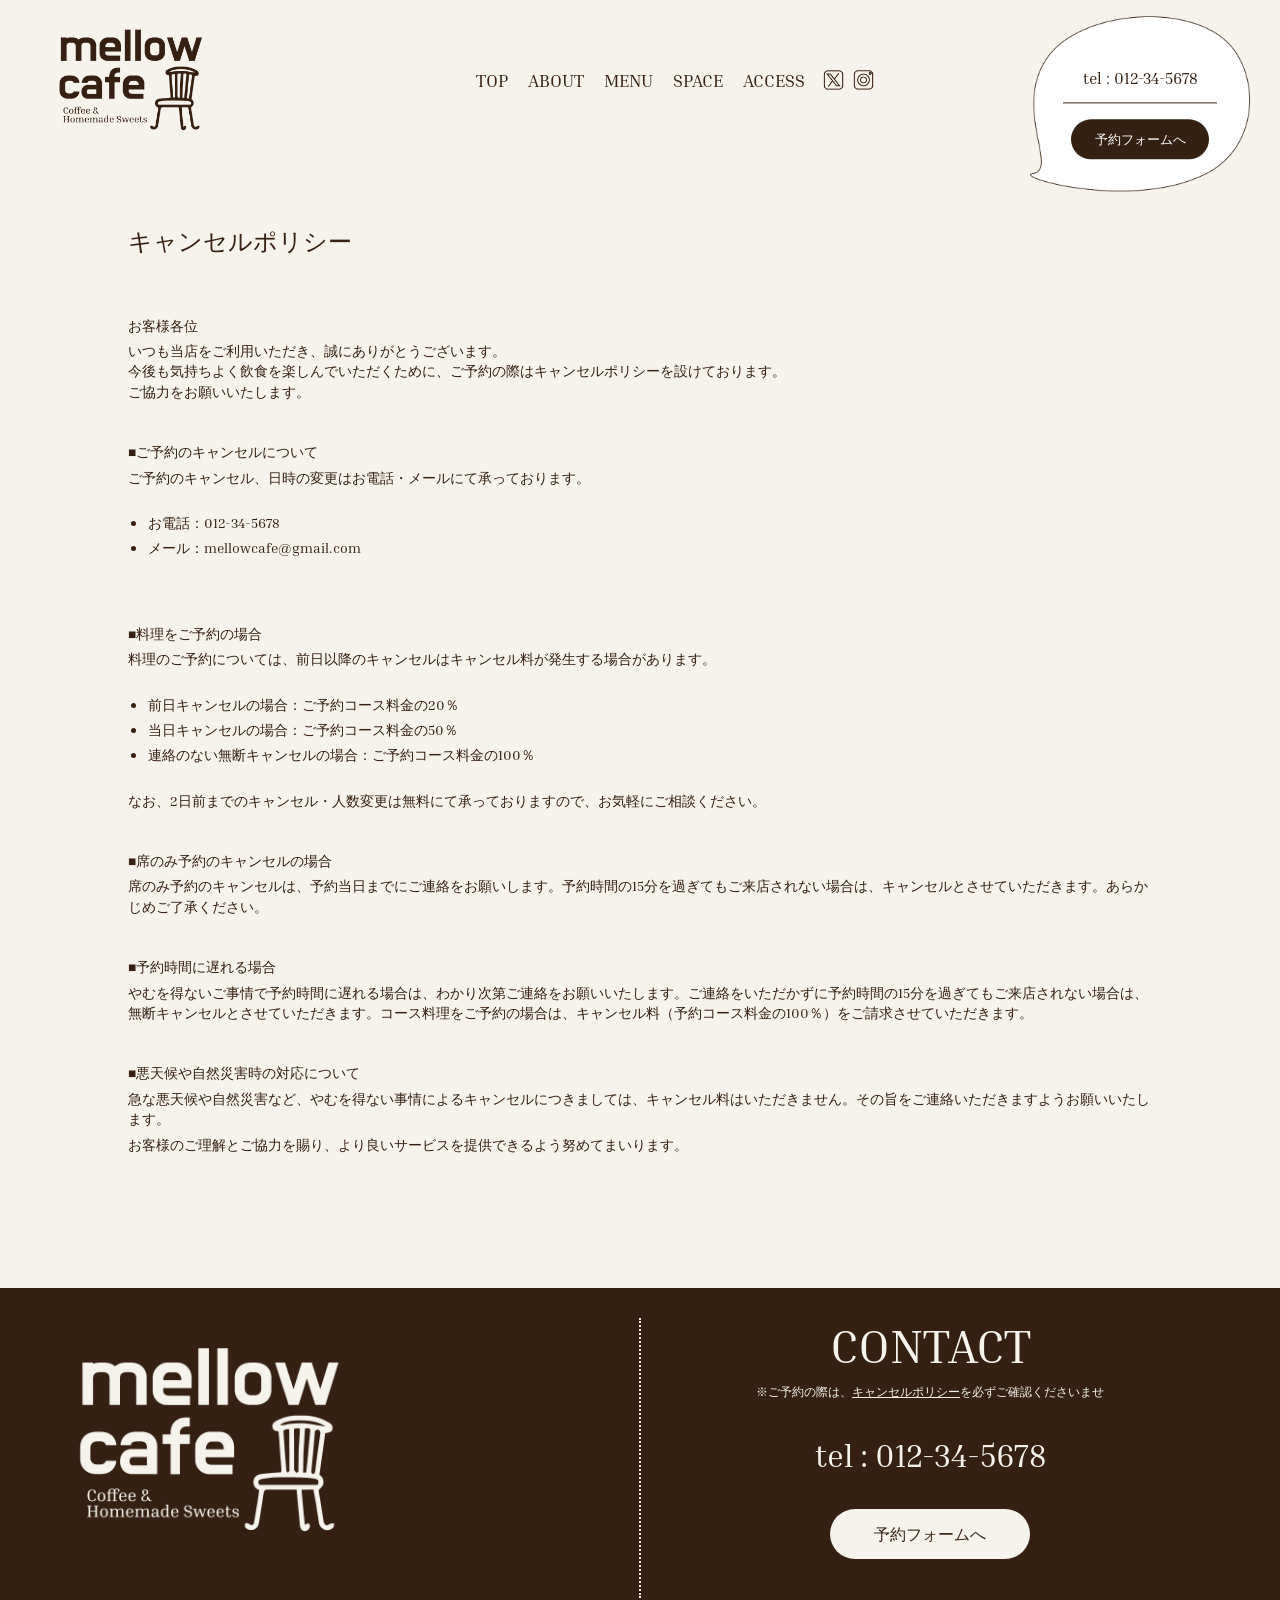
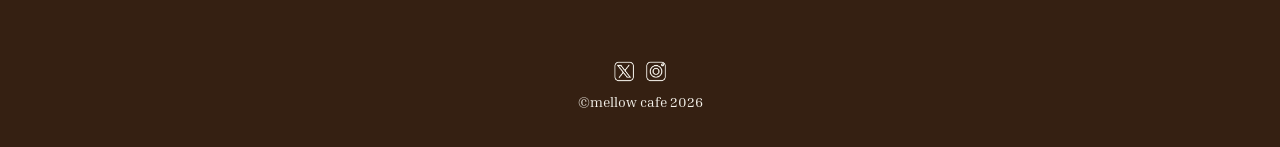
<file: cancellation-policy.html>
<!DOCTYPE html>
<html lang="ja">
<head>
    <meta charset="UTF-8">
    <meta name="viewport" content="width=device-width, initial-scale=1.0">
    <title>mellow cafe</title>
    <meta name="description" content="mellow cafeの公式サイトです。">
    <meta name="robots" content="noindex">

    <!-- Google Fonts -->
    <link rel="preconnect" href="https://fonts.googleapis.com">
    <link rel="preconnect" href="https://fonts.gstatic.com" crossorigin>
    <link href="https://fonts.googleapis.com/css2?family=Arapey:ital@0;1&family=Inria+Serif:ital,wght@0,300;0,400;0,700;1,300;1,400;1,700&display=swap" rel="stylesheet">

    <!-- CSS -->
    <link rel="stylesheet" href="./css/reset.css">
    <link rel="stylesheet" href="./css/cancellation-policy.css">

    <!-- JS -->
    <script src="./js/jquery-4.0.0.js"></script>
    <script src="./js/cancellation-policy.js" defer></script>

    <!-- favicon -->
    <link rel="icon" type="image/png" href="./img/favicon/favicon-96x96.png" sizes="96x96" />
    <link rel="icon" type="image/svg+xml" href="./img/favicon/favicon.svg" />
    <link rel="shortcut icon" href="./img/favicon/favicon.ico" />
    <link rel="apple-touch-icon" sizes="180x180" href="./img/favicon/apple-touch-icon.png" />
    <meta name="apple-mobile-web-app-title" content="MyWebSite" />
    <link rel="manifest" href="./img/favicon/site.webmanifest" />
</head>

<body>
    <header>
        <a href="./index.html">
            <img src="./img/mellow cafe-logo.png" alt="mellow cafe logo" class="header-logo">
        </a>
        <ul class="header-nav">
            <li><a href="index.html#top">TOP</a></li>
            <li><a href="index.html#about-content">ABOUT</a></li>
            <li><a href="index.html#menu">MENU</a></li>
            <li><a href="index.html#space">SPACE</a></li>
            <li><a href="index.html#access">ACCESS</a></li>

            <ul class="header-sns">
                <li><a href="#"><img src="./img/x-icon.png" alt="X icon" class="sns-icon"></a></li>
                <li><a href="#"><img src="./img/instagram-icon.png" alt="Instagram icon" class="sns-icon"></a></li>
            </ul>
        </ul>
        
        <div class="header-contact-pc">
            <img src="./img/header-rectangle.png" alt="" class="contact-bg">
            <div class="contact-content">
                <p class="header-tel">tel : 012-34-5678</p>
                <div class="contact-line"></div>
                <a href="#" class="reserve-btn">予約フォームへ</a>
            </div>
        </div>

        <!-- ハンバーガーメニュー -->
        <div class="header-sp">
            <button id="hamburger-btn" class="hamburger-overlay" aria-label="メニュー" aria-controls="overlay-menu" aria-expanded="false">
                <span class="hamburger-overlay__line"></span>
                <span class="hamburger-overlay__line"></span>
                <span class="hamburger-overlay__line"></span>
            </button>

            <nav id="overlay-menu" class="nav-overlay" aria-hidden="true">
                <div class="nav-overlay__content">
                    <ul class="nav-overlay__list">
                        <li class="nav-overlay__item"><a href="index.html#top" class="nav-overlay__link nav-link">TOP</a></li>
                        <li class="nav-overlay__item"><a href="index.html#about-content" class="nav-overlay__link nav-link">ABOUT</a></li>
                        <li class="nav-overlay__item"><a href="index.html#menu" class="nav-overlay__link nav-link">MENU</a></li>
                        <li class="nav-overlay__item"><a href="index.html#space" class="nav-overlay__link nav-link">SPACE</a></li>
                        <li class="nav-overlay__item"><a href="index.html#access" class="nav-overlay__link nav-link">ACCESS</a></li>
                    </ul>
                    <ul class="nav-overlay__sns">
                        <li class="nav-overlay__sns-item"><a href="#"><img src="./img/x-icon.png" alt="X icon" class="nav-overlay__sns-icon"></a></li>
                        <li class="nav-overlay__sns-item"><a href="#"><img src="./img/instagram-icon.png" alt="Instagram icon" class="nav-overlay__sns-icon"></a></li>
                    </ul>
                    <div class="header-contact-sp nav-overlay__contact">
                        <img src="./img/header-rectangle.png" alt="" class="contact-bg">
                        <div class="contact-content">
                            <p class="header-tel">tel : 012-34-5678</p>
                            <div class="contact-line"></div>
                            <a href="#" class="reserve-btn">予約フォームへ</a>
                        </div>
                        
                    </div>
                </div>
            </nav>
        </div>
    </header>

    <main>
        <section>
            <div class="contner"></div>
            <h3>キャンセルポリシー</h3>

            <p>お客様各位</p>
            <p>いつも当店をご利用いただき、誠にありがとうございます。<br>今後も気持ちよく飲食を楽しんでいただくために、ご予約の際はキャンセルポリシーを設けております。<br>ご協力をお願いいたします。</p>

            <div class="aa">
                <p>■ご予約のキャンセルについて</p>
                <p>ご予約のキャンセル、日時の変更はお電話・メールにて承っております。</p>
                <ul>
                    <li><p>お電話：012-34-5678</p></li>
                    <li><p>メール：mellowcafe@gmail.com</p></li>
                </ul> 
            </div>
            
            <div class="aa">
                <p>■料理をご予約の場合</p>
                <p>料理のご予約については、前日以降のキャンセルはキャンセル料が発生する場合があります。</p>
                <ul>
                    <li><p>前日キャンセルの場合：ご予約コース料金の20％ </p></li>
                    <li><p>当日キャンセルの場合：ご予約コース料金の50％</p></li>
                    <li><p>連絡のない無断キャンセルの場合：ご予約コース料金の100％</p></li>
                </ul> 
                <p>なお、2日前までのキャンセル・人数変更は無料にて承っておりますので、お気軽にご相談ください。</p>
            </div>
            
            <div class="aa">
                <p>■席のみ予約のキャンセルの場合</p>
                <p>席のみ予約のキャンセルは、予約当日までにご連絡をお願いします。予約時間の15分を過ぎてもご来店されない場合は、キャンセルとさせていただきます。あらかじめご了承ください。</p>
            </div>
            
             <div class="aa">
                <p>■予約時間に遅れる場合</p> 
                <p>やむを得ないご事情で予約時間に遅れる場合は、わかり次第ご連絡をお願いいたします。ご連絡をいただかずに予約時間の15分を過ぎてもご来店されない場合は、無断キャンセルとさせていただきます。コース料理をご予約の場合は、キャンセル料（予約コース料金の100％）をご請求させていただきます。</p>
             </div>
            
            <div class="aa">
                <p>■悪天候や自然災害時の対応について</p>
                <p>急な悪天候や自然災害など、やむを得ない事情によるキャンセルにつきましては、キャンセル料はいただきません。その旨をご連絡いただきますようお願いいたします。</p>
            </div>
            
            <p>お客様のご理解とご協力を賜り、より良いサービスを提供できるよう努めてまいります。</p>
        </section>

    </main>
   
    <footer>
        <div class="footer-top">
            <a href="./index.html"><img src="./img/mellow cafe-logo2.png" alt="mellow cafe logo" class="footer-logo"></a>
            <div class="footer-line"></div>

            <div class="footer-contact">
                <h1>CONTACT</h1>
                <p>※ご予約の際は、<a href="cancellation-policy.html" class="cansel">キャンセルポリシー</a>を必ずご確認くださいませ</p>
                <p class="footer-tel">tel : 012-34-5678</p>
                <a href="#" class="footer-reserve-btn">予約フォームへ</a>
            </div>
        </div>

        <div class="footer-bottom">
            <div class="footer-sns">
                <img src="/img/x-icon2.png" alt="X icon" class="sns-icon">
            <img src="/img/instagram-icon2.png" alt="instagram icon" class="sns-icon">
            </div>
            <p>©︎mellow cafe 2026</p>
        </div>
    </footer>

</body>
</html>
</file>
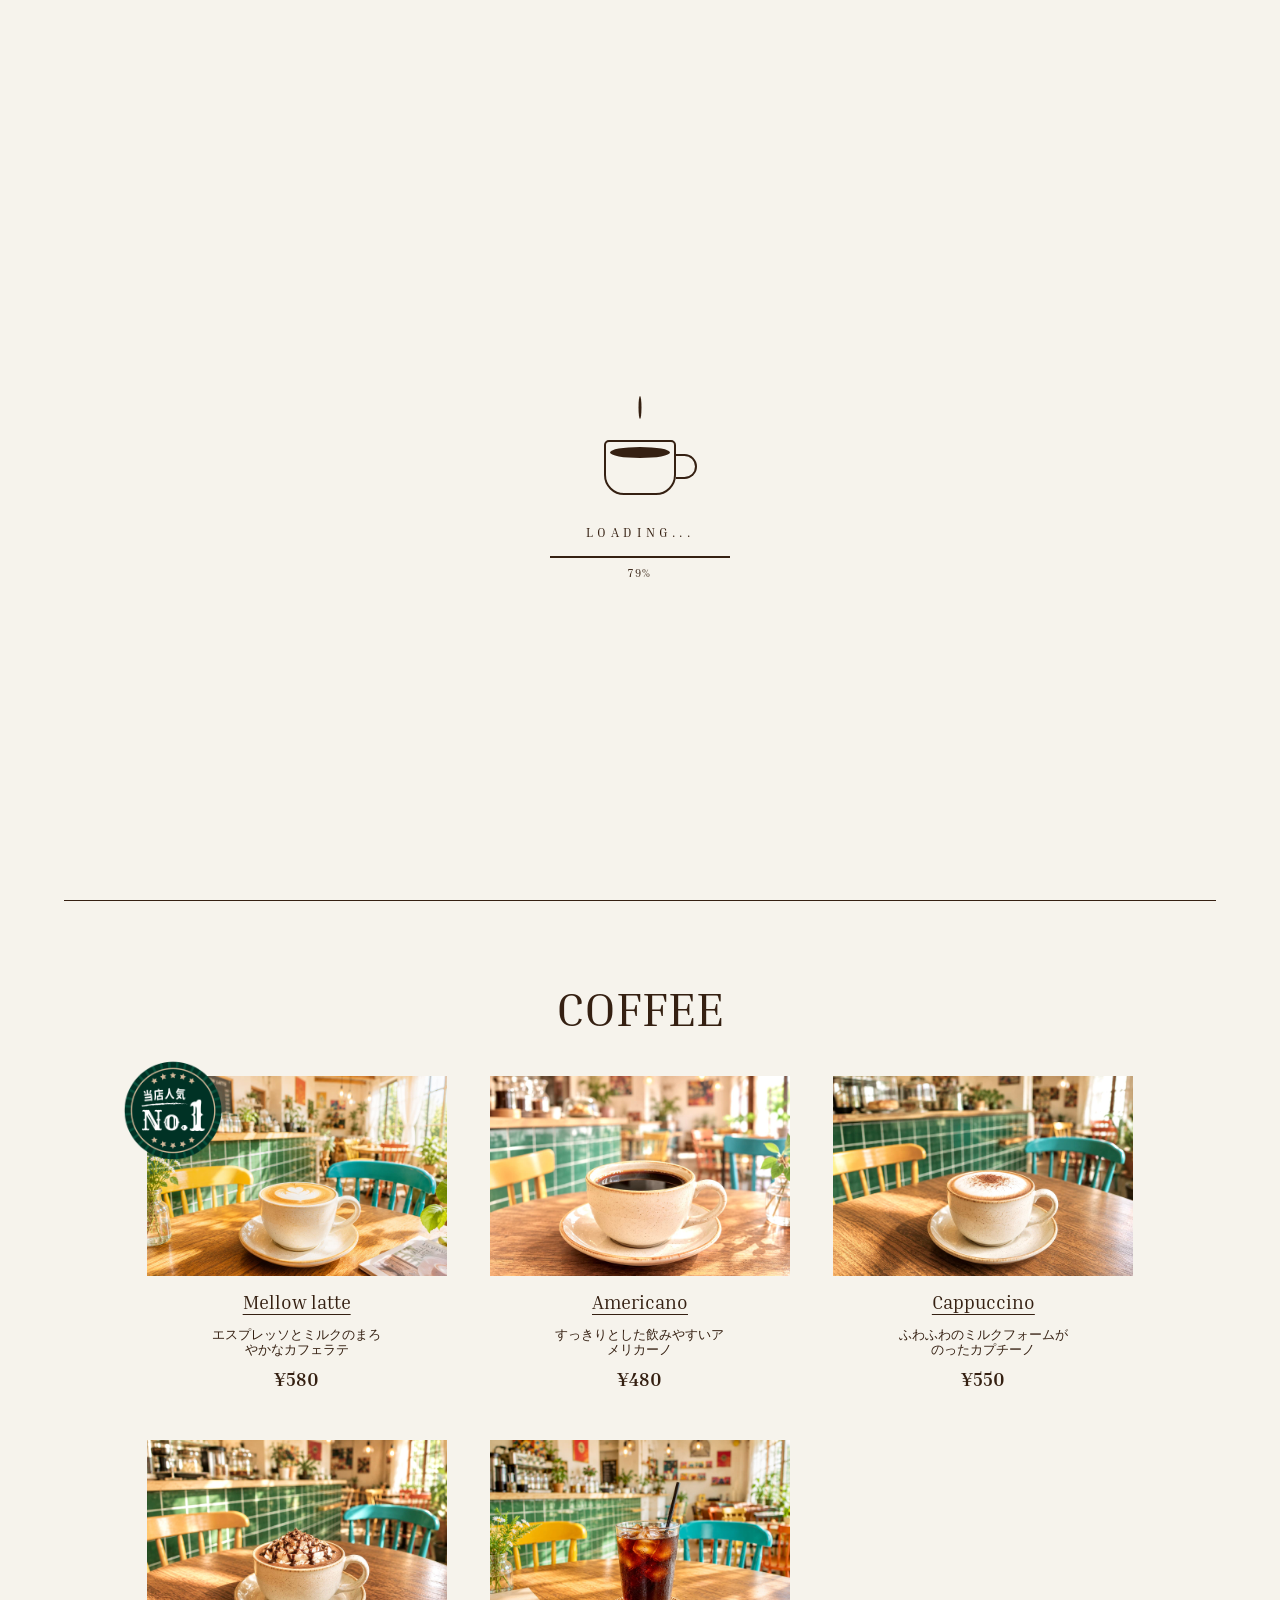
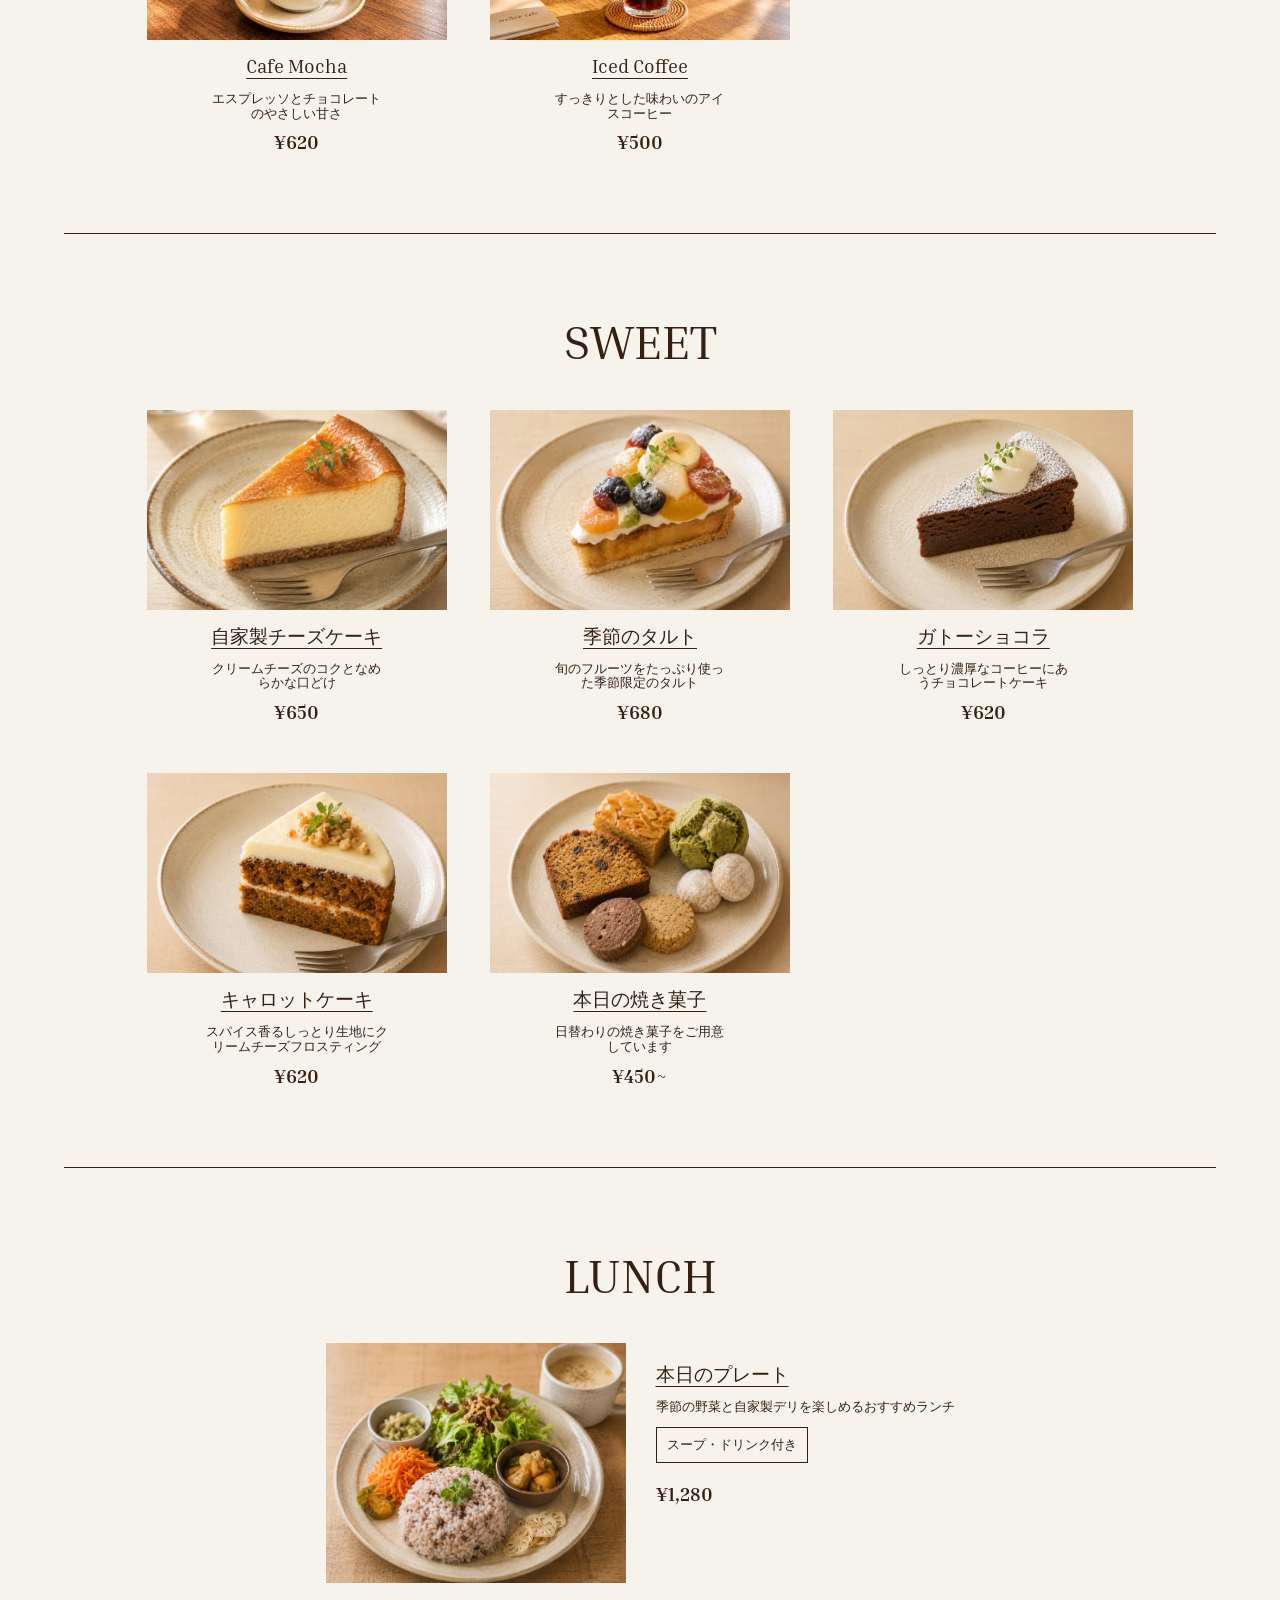
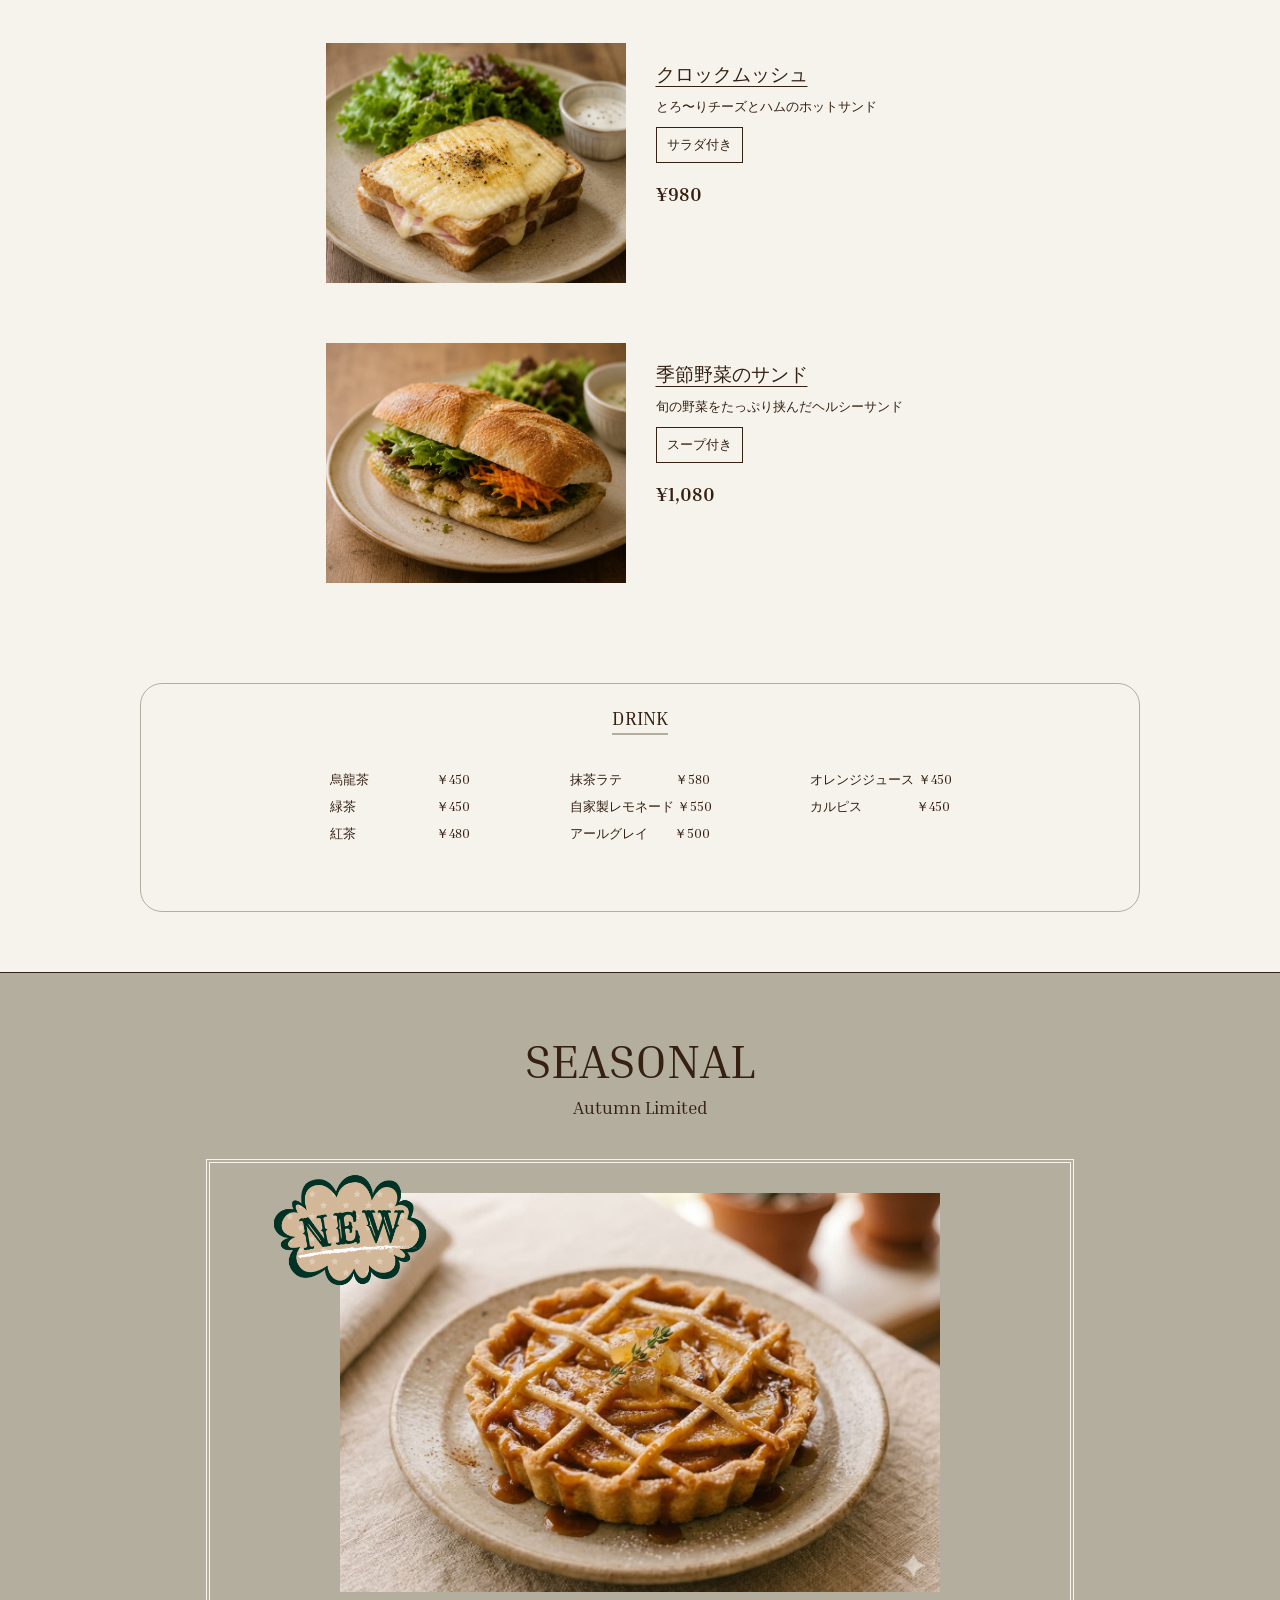
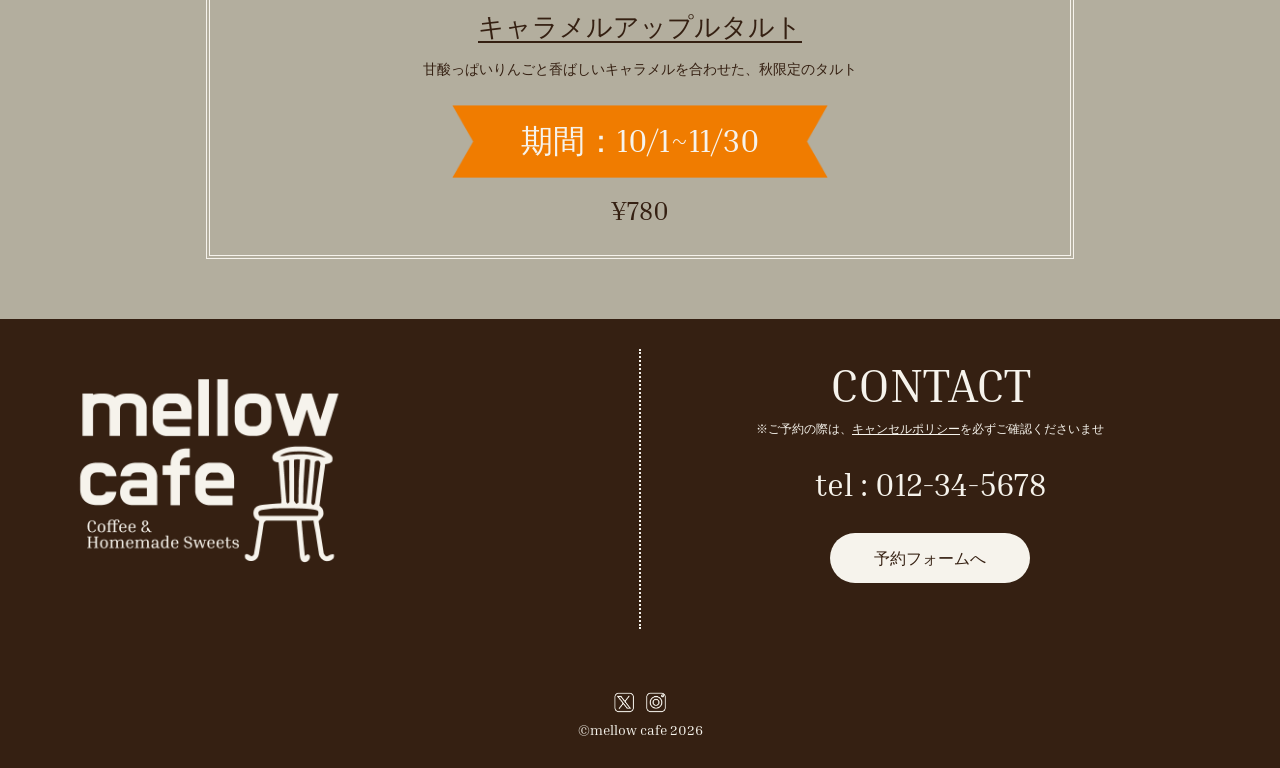
<file: menu/menu.html>
<!DOCTYPE html>
<html lang="ja">
<head>
    <meta charset="UTF-8">
    <meta name="viewport" content="width=device-width, initial-scale=1.0">
    <title>mellow cafe | MENU</title>
    <meta name="description" content="mellow cafeの公式サイトです。">
    <meta name="robots" content="noindex">

    <!-- Google Fonts -->
    <link rel="preconnect" href="https://fonts.googleapis.com">
    <link rel="preconnect" href="https://fonts.gstatic.com" crossorigin>
    <link href="https://fonts.googleapis.com/css2?family=Arapey:ital@0;1&family=Inria+Serif:ital,wght@0,300;0,400;0,700;1,300;1,400;1,700&display=swap" rel="stylesheet">

    <!-- CSS -->
    <link rel="stylesheet" href="./css/reset.css">
    <link rel="stylesheet" href="./css/menu.css">

    <!-- JS -->
    <script src="./js/jquery-4.0.0.js"></script>
    <script src="./js/menu.js" defer></script>

    <!-- favicon -->
    <link rel="icon" type="image/png" href="../img/favicon/favicon-96x96.png" sizes="96x96" />
    <link rel="icon" type="image/svg+xml" href="../img/favicon/favicon.svg" />
    <link rel="shortcut icon" href="../img/favicon/favicon.ico" />
    <link rel="apple-touch-icon" sizes="180x180" href="../img/favicon/apple-touch-icon.png" />
    <meta name="apple-mobile-web-app-title" content="MyWebSite" />
    <link rel="manifest" href="../img/favicon/site.webmanifest" />
</head>

<body>
    <!--LOADING SCREEN-->
        <div id="loading-screen">
            <div class="loading-inner">
                <!-- コーヒー -->
                <div class="coffee-loader">
                    
                    <!-- ドリッパー -->
                    <div class="dripper">
                        <div class="dripper-top"></div>
                        <div class="dripper-body">
                            <span></span>
                            <span></span>
                            <span></span>
                        </div>
                    </div>
                    
                    <!-- コーヒーのしずく -->
                    <div class="coffee-drop"></div>

                    <!-- カップ -->
                    <div class="coffee-cup">
                        <div class="coffee-surface"></div>
                        <div class="cup-handle"></div>
                    </div>

                    <!-- 湯気 -->
                    <div class="steam steam-01"></div>
                    <div class="steam steam-02"></div>
                </div>

                <!-- LOADING -->
                <p class="loading-text">
                    LOADING...
                </p>

                <!-- プログレスバー -->
                <div class="loading-bar">
                    <span></span>
                </div>

                <!-- パーセント -->
                <p class="loading-percent">
                    0%
                </p>
            </div>
        </div>

    <header>
        <a href="../index.html">
            <img src="./img/mellow cafe-logo.png" alt="mellow cafe logo" class="header-logo">
        </a>
        <ul class="header-nav">
            <li><a href="../index.html#top">TOP</a></li>
            <li><a href="../index.html#about-content">ABOUT</a></li>
            <li><a href="../index.html#menu">MENU</a></li>
            <li><a href="../index.html#space">SPACE</a></li>
            <li><a href="../index.html#news">NEWS</a></li>
            <li><a href="../index.html#access">ACCESS</a></li>

            <ul class="header-sns">
                <li><a href="#"><img src="./img/x-icon.png" alt="X icon" class="sns-icon"></a></li>
                <li><a href="#"><img src="./img/instagram-icon.png" alt="Instagram icon" class="sns-icon"></a></li>
            </ul>
        </ul>
        
        <div class="header-contact-pc">
            <img src="./img/header-rectangle.png" alt="" class="contact-bg">
            <div class="contact-content">
                <p class="header-tel">tel : 012-34-5678</p>
                <div class="contact-line"></div>
                <a href="#" class="reserve-btn">予約フォームへ</a>
            </div>
        </div>

        <!-- ハンバーガーメニュー -->
        <div class="header-sp">
            <button id="hamburger-btn" class="hamburger-overlay" aria-label="メニュー" aria-controls="overlay-menu" aria-expanded="false">
                <span class="hamburger-overlay__line"></span>
                <span class="hamburger-overlay__line"></span>
                <span class="hamburger-overlay__line"></span>
            </button>

            <nav id="overlay-menu" class="nav-overlay" aria-hidden="true">
                <div class="nav-overlay__content">
                    <ul class="nav-overlay__list">
                        <li class="nav-overlay__item"><a href="../index.html#top" class="nav-overlay__link nav-link">TOP</a></li>
                        <li class="nav-overlay__item"><a href="../index.html#about-content" class="nav-overlay__link nav-link">ABOUT</a></li>
                        <li class="nav-overlay__item"><a href="../index.html#menu" class="nav-overlay__link nav-link">MENU</a></li>
                        <li class="nav-overlay__item"><a href="../index.html#space" class="nav-overlay__link nav-link">SPACE</a></li>
                        <li class="nav-overlay__item"><a href="../index.html#news" class="nav-overlay__link nav-link">NEWS</a></li>
                        <li class="nav-overlay__item"><a href="../index.html#access" class="nav-overlay__link nav-link">ACCESS</a></li>
                    </ul>
                    <ul class="nav-overlay__sns">
                        <li class="nav-overlay__sns-item"><a href="#"><img src="./img/x-icon.png" alt="X icon" class="nav-overlay__sns-icon"></a></li>
                        <li class="nav-overlay__sns-item"><a href="#"><img src="./img/instagram-icon.png" alt="Instagram icon" class="nav-overlay__sns-icon"></a></li>
                    </ul>
                    <div class="header-contact-sp nav-overlay__contact">
                        <img src="./img/header-rectangle.png" alt="" class="contact-bg">
                        <div class="contact-content">
                            <p class="header-tel">tel : 012-34-5678</p>
                            <div class="contact-line"></div>
                            <a href="#" class="reserve-btn">予約フォームへ</a>
                        </div>
                        
                    </div>
                </div>
            </nav>
        </div>
    </header>

    <main id="menu-main">
        <section id="menu-top">
            <div class="menu-top-content">
                <h1>MENU</h1>
                <div class="menu-top-bg">
                    <img src="./img/food.jpg" alt="menu top image" class="menu-top-img">
                </div>

                <div class="menu-btn">
                    <a href="#coffee" class="menu-btn-link">COFFEE</a>
                    <a href="#sweet" class="menu-btn-link">SWEET</a>
                    <a href="#lunch" class="menu-btn-link">LUNCH</a>
                    <a href="#seasonal" class="menu-btn-link">SEASONAL</a>
                </div>
            </div>
            <div class="line"></div>
        </section>

        <section id="coffee">
            <div class="coffee-content">
                <h1>COFFEE</h1>
                <div class="menu">
                    <div class="menu-item">
                        <img src="./img/mellowlatte.jpg" alt="" class="menu-img">
                        <h2 class="menu-name">Mellow latte</h2>
                        <p class="menu-description">エスプレッソとミルクのまろやかなカフェラテ</p>
                        <p class="menu-price">¥580</p>  
                        <img src="./img/no1.png" alt="" class="no1-icon">     
                    </div>
                    <div class="menu-item">
                        <img src="./img/americano.jpg" alt="" class="menu-img">
                        <h2 class="menu-name">Americano</h2>
                        <p class="menu-description">すっきりとした飲みやすいアメリカーノ</p>
                        <p class="menu-price">¥480</p>       
                    </div>
                    <div class="menu-item">
                        <img src="./img/cappuccino.jpg" alt="" class="menu-img">
                        <h2 class="menu-name">Cappuccino</h2>
                        <p class="menu-description">ふわふわのミルクフォームがのったカプチーノ</p>
                        <p class="menu-price">¥550</p>
                    </div>
                    <div class="menu-item">
                        <img src="./img/cafemocha.jpg" alt="" class="menu-img">
                        <h2 class="menu-name">Cafe Mocha</h2>
                        <p class="menu-description">エスプレッソとチョコレートのやさしい甘さ</p>
                        <p class="menu-price">¥620</p>
                    </div>
                     <div class="menu-item">
                        <img src="./img/icedcoffee.jpg" alt="" class="menu-img">
                        <h2 class="menu-name">Iced Coffee</h2>
                        <p class="menu-description">すっきりとした味わいのアイスコーヒー</p>
                        <p class="menu-price">¥500</p>
                    </div>
                </div>
            </div>
            <div class="line"></div>
        </section>

        <section id="sweet">
            <div class="sweet-content">
                <h1>SWEET</h1>
                <div class="menu">
                    <div class="menu-item">
                        <img src="./img/cheesecake.jpg" alt="" class="menu-img">
                        <h2 class="menu-name">自家製チーズケーキ</h2>
                        <p class="menu-description">クリームチーズのコクとなめらかな口どけ</p>
                        <p class="menu-price">¥650</p>   
                    </div>
                    <div class="menu-item">
                        <img src="./img/talto.jpg" alt="" class="menu-img">
                        <h2 class="menu-name">季節のタルト</h2>
                        <p class="menu-description">旬のフルーツをたっぷり使った季節限定のタルト</p>
                        <p class="menu-price">¥680</p>       
                    </div>
                    <div class="menu-item">
                        <img src="./img/chocolatcake.jpg" alt="" class="menu-img">
                        <h2 class="menu-name">ガトーショコラ</h2>
                        <p class="menu-description">しっとり濃厚なコーヒーにあうチョコレートケーキ</p>
                        <p class="menu-price">¥620</p>
                    </div>
                    <div class="menu-item">
                        <img src="./img/carrotcake.jpg" alt="" class="menu-img">
                        <h2 class="menu-name">キャロットケーキ</h2>
                        <p class="menu-description">スパイス香るしっとり生地にクリームチーズフロスティング</p>
                        <p class="menu-price">¥620</p>
                    </div>
                     <div class="menu-item">
                        <img src="./img/yakigasi.jpg" alt="" class="menu-img">
                        <h2 class="menu-name">本日の焼き菓子</h2>
                        <p class="menu-description">日替わりの焼き菓子をご用意しています</p>
                        <p class="menu-price">¥450~</p>
                    </div>
                </div>
            </div>
            <div class="line"></div>
        </section>

        <section id="lunch">
            <div class="lunch-content">
                <h1>LUNCH</h1>
                <div class="lunch-menu">
                    <div class="lunch-menu-item">
                        <div class="lunch-menu-left">
                            <img src="./img/lunch1.jpg" alt="" class="lunch-menu-img">
                        </div>
                        <div class="lunch-menu-right">
                            <h2 class="lunch-menu-name">本日のプレート</h2>
                            <p class="lunch-menu-description">季節の野菜と自家製デリを楽しめるおすすめランチ</p>
                            <p class="lunch-menu-description2">スープ・ドリンク付き</p>
                            <p class="lunch-menu-price">¥1,280</p>
                        </div>
                    </div>
                    <div class="lunch-menu-item">
                        <div class="lunch-menu-left">
                            <img src="./img/lunch2.jpg" alt="" class="lunch-menu-img">
                        </div>
                        <div class="lunch-menu-right">
                            <h2 class="lunch-menu-name">クロックムッシュ</h2>
                            <p class="lunch-menu-description">とろ〜りチーズとハムのホットサンド</p>
                            <p class="lunch-menu-description2">サラダ付き</p>
                            <p class="lunch-menu-price">¥980</p>
                        </div>
                    </div>
                    <div class="lunch-menu-item">
                        <div class="lunch-menu-left">
                            <img src="./img/lunch3.jpg" alt="" class="lunch-menu-img">
                        </div>
                        <div class="lunch-menu-right">
                            <h2 class="lunch-menu-name">季節野菜のサンド</h2>
                            <p class="lunch-menu-description">旬の野菜をたっぷり挟んだヘルシーサンド</p>
                            <p class="lunch-menu-description2">スープ付き</p>
                            <p class="lunch-menu-price">¥1,080</p>
                        </div>
                    </div>
                </div>
            </div>
            <div class="drink-section">
                <h2 class="drink-title">DRINK</h2>
                <div class="drink-menu">
                    <ul class="drink-list">
                        <li><span>烏龍茶</span><span>￥450</span></li>
                        <li><span>緑茶</span><span>￥450</span></li>
                        <li><span>紅茶</span><span>￥480</span></li>
                    </ul>
                    <ul class="drink-list">
                        <li><span>抹茶ラテ</span><span>￥580</span></li>
                        <li><span>自家製レモネード</span><span>￥550</span></li>
                        <li><span>アールグレイ</span><span>￥500</span></li>
                    </ul>
                    <ul class="drink-list">
                        <li><span>オレンジジュース</span><span>￥450</span></li>
                        <li><span>カルピス</span><span>￥450</span></li>
                    </ul>
                </div>
            </div>
        </section>

        <section id="seasonal">
            <h1 class="seasonal-title">SEASONAL</h1>
            <h3 class="seasonal-subtitle">Autumn Limited</h3>
            <div class="seasonal-content">
                <img src="./img/caramelapple.jpg" alt="" class="seasonal-img">
                <img src="./img/new.png" alt="" class="new-icon">
                 <div class="seasonal-menu">
                    <h2 class="seasonal-menu-name">キャラメルアップルタルト</h2>
                    <p class="seasonal-menu-description">甘酸っぱいりんごと香ばしいキャラメルを合わせた、秋限定のタルト</p>
                    <div class="seasonal-menu-limited">
                        <img src="./img/mellow cafe-14.png" alt="">
                        <p>期間：10/1~11/30</p>
                    </div>
                    <p class="seasonal-menu-price">¥780</p>
                </div>
            </div>
        </section>
        
    </main>
   
    <footer>
        <div class="footer-top">
            <a href="../index.html"><img src="./img/mellow cafe-logo2.png" alt="mellow cafe logo" class="footer-logo"></a>
            <div class="footer-line"></div>

            <div class="footer-contact">
                <h1>CONTACT</h1>
                <p>※ご予約の際は、<a href="../cancellation-policy.html" class="cansel">キャンセルポリシー</a>を必ずご確認くださいませ</p>
                <p class="footer-tel">tel : 012-34-5678</p>
                <a href="#" class="footer-reserve-btn">予約フォームへ</a>
            </div>
        </div>

        <div class="footer-bottom">
            <div class="footer-sns">
                <img src="./img/x-icon2.png" alt="X icon" class="sns-icon">
                <img src="./img/instagram-icon2.png" alt="instagram icon" class="sns-icon">
            </div>
            <p>©︎mellow cafe 2026</p>
        </div>
    </footer>

</body>
</html>
</file>
<file: css/cancellation-policy.css>
/* google fonts */
.inria-serif-light {
  font-family: "Inria Serif", serif;
  font-weight: 300;
  font-style: normal;
}

.inria-serif-regular {
  font-family: "Inria Serif", serif;
  font-weight: 400;
  font-style: normal;
}

.inria-serif-bold {
  font-family: "Inria Serif", serif;
  font-weight: 700;
  font-style: normal;
}

.inria-serif-light-italic {
  font-family: "Inria Serif", serif;
  font-weight: 300;
  font-style: italic;
}

.inria-serif-regular-italic {
  font-family: "Inria Serif", serif;
  font-weight: 400;
  font-style: italic;
}

.inria-serif-bold-italic {
  font-family: "Inria Serif", serif;
  font-weight: 700;
  font-style: italic;
}

.arapey-regular {
  font-family: "Arapey", serif;
  font-weight: 400;
  font-style: normal;
}

.arapey-regular-italic {
  font-family: "Arapey", serif;
  font-weight: 400;
  font-style: italic;
}

/* end google fonts */

/*========================
  body
========================*/
html,
body {
    width: 100%;
    max-width: 100%;
    overflow-x: hidden;
}

html {
  scroll-behavior: smooth;
  min-height: 100%;
}

body {
  min-height: 100%;
  color: #352012;
  background-color: #F6F3EC;
  font-family: "Inria Serif", serif;
}

main {
  flex: 1;
}

h1{
  font-family: "Inria Serif", serif;
  color: #352012;
  font-size: 3rem;
}

h3{
  font-family: "Inria Serif", serif;
  color: #352012;
  font-size: 1.5rem;
  margin-bottom: 60px;
}

p {
  font-family: "Inria Serif", serif;
  color: #352012;
  font-size: clamp(0.85rem, 1vw, 1.5rem);
  margin-bottom: 5px;
  line-height: 1.5;
}




/*=========================================
header
=========================================*/
header {
  position: fixed;
  top: 0;
  left: 0;

  width: 100%;
  height: 160px;

  display: flex;
  justify-content: space-between;
  align-items: center;

  padding: 10px 20px;
  box-sizing: border-box;

  z-index: 1000;
}

.header-logo {
  position: absolute;
  left: 50px;
  top: 50%;
  transform: translateY(-50%);
  width: 160px;
  height: auto;
}

.header-nav {
  position: absolute;
  left: 50%;
  top: 50%;
  transform: translate(-50%, -50%);

  display: flex;
  align-items: center;
  gap: 20px;

  margin: 0;
  padding: 0;
  list-style: none;
}

.header-nav li {
  margin: 0;
  padding: 0;
}

.header-nav a {
  display: block;
  text-decoration: none;
  font-size: 18px;
  white-space: nowrap;
}

.header-nav a:hover {
  color: #659EA7;
}

.header-sns {
  position: absolute;
  right: -70px;
  top: 50%;
  transform: translateY(-50%);

  display: flex;
  align-items: center;
  gap: 8px;

  margin: 0;
  padding: 0;
  list-style: none;
}

.sns-icon {
  display: block;
  width: 22px;
  height: 22px;
  object-fit: contain;
}

.header-contact-pc {
  position: absolute;
  right: 30px;
  top: 65%;
  transform: translateY(-50%);

  width: 220px;
}


.contact-bg {
  display: block;
  width: 100%;
  height: auto;
}

.contact-content {
  position: absolute;
  inset: 0;

  top: 0;
  left: 0;

  width: 100%;
  height: 100%;

  display: flex;
  flex-direction: column;
  align-items: center;

  padding-top: 50px;

  box-sizing: border-box;
}

.header-tel {
  margin: 0;
  font-size: 16px;
  white-space: nowrap;
}

.contact-line {
  width: 70%;
  height: 1px;

  margin-top: 12px;
  margin-bottom: 16px;

  background: #352012;
}

.reserve-btn {
  display: flex;
  align-items: center;
  justify-content: center;

  width: 138px;
  height: 40px;

  border-radius: 30px;

  background: #352012;

  color: #fff;

  font-size: 13px;

  text-decoration: none;

  transition: 0.3s ease;
}

.reserve-btn:hover {
  background: #659EA7;
  transform: translateY(-2px);
}

/*hamburger menu*/
.header-sp {
  display: none;
}

/* overlay-styles.css */
.hamburger-overlay {
  position: fixed;
  top: 6%;
  right: 30px;
  z-index: 1000;
  width: 48px;
  height: 48px;
  border: none;
  background: transparent;
  cursor: pointer;
}

.hamburger-overlay__line {
  position: absolute;
  left: 6px;
  width: 40px;
  height: 2px;
  background-color: #352012;
  transition: all .6s;
}


.hamburger-overlay__line:nth-of-type(1) { top: 14px; }
.hamburger-overlay__line:nth-of-type(2) { top: 23px; }
.hamburger-overlay__line:nth-of-type(3) { top: 32px; }



.hamburger-overlay.active .hamburger-overlay__line {
  background-color: #352012;
}


.hamburger-overlay.active .hamburger-overlay__line:nth-of-type(1) {
  transform: translateY(9px) rotate(-45deg);
}
.hamburger-overlay.active .hamburger-overlay__line:nth-of-type(2) {
  opacity: 0;
}
.hamburger-overlay.active .hamburger-overlay__line:nth-of-type(3) {
  transform: translateY(-9px) rotate(45deg);
}


.nav-overlay {
  position: fixed;
  top: 0;
  left: 0;
  width: 100%;
  height: 100vh;
  background-color:#F6F3EC;
  visibility: hidden;
  opacity: 0;
  transition: all .6s;
  z-index: 900;

  overflow-y: auto;
}


.nav-overlay.active {
  visibility: visible;
  opacity: 1;
}


.nav-overlay__content {
  position: absolute;
  top: 15%;
  left: 50%;
  transform: translate(-50%, 0%);
  width: 100%;
  height: 100%;
  text-align: center;
}


.nav-overlay__list {
  margin: 0;
  padding: 0;
  list-style: none;
}


.nav-overlay__item {
  opacity: 0;
  transform: translateY(20px);
  transition: all .6s;
}


.nav-overlay.active .nav-overlay__item {
  opacity: 1;
  transform: translateY(0);
}


.nav-overlay.active .nav-overlay__item:nth-child(1) { transition-delay: 0.1s; }
.nav-overlay.active .nav-overlay__item:nth-child(2) { transition-delay: 0.2s; }
.nav-overlay.active .nav-overlay__item:nth-child(3) { transition-delay: 0.3s; }
.nav-overlay.active .nav-overlay__item:nth-child(4) { transition-delay: 0.4s; }
.nav-overlay.active .nav-overlay__item:nth-child(5) { transition-delay: 0.5s; }


.nav-overlay__link {
  display: inline-block;
  padding: 15px;
  color: #352012;
  font-size: clamp(1.25rem, 2.5vw, 1.5rem);
  text-decoration: none;
  transition: color .3s;
}


.nav-overlay__link:hover {
  color: #659EA7;
}

.nav-overlay__sns {
  display: flex;
  justify-content: center;
  gap: 10px;
  margin-top: 20px;
}

.nav-overlay__sns img {
  display: inline-block;
  width: 30px;
  height: 30px;
}

.nav-overlay__sns {
  opacity: 0;
  transform: translateY(20px);
  transition: all .6s;
}


.nav-overlay.active .nav-overlay__sns {
  opacity: 1;
  transform: translateY(0);
}

.nav-overlay.active .nav-overlay__sns:nth-child(1) { transition-delay: 0.6s; }
.nav-overlay.active .nav-overlay__sns:nth-child(2) { transition-delay: 0.7s; }

/* =====================================================
  humburger
===================================================== */

.header-sp {
  display: none;
}


/* ハンバーガーボタン */
.hamburger-overlay {
  position: fixed;
  top: 6%;
  right: 30px;
  z-index: 1000;

  width: 48px;
  height: 48px;

  border: none;
  background: transparent;
  cursor: pointer;
}

.hamburger-overlay__line {
  position: absolute;
  left: 6px;

  width: 40px;
  height: 2px;

  background-color: #352012;

  transition: all .6s;
}

.hamburger-overlay__line:nth-of-type(1) {
  top: 14px;
}

.hamburger-overlay__line:nth-of-type(2) {
  top: 23px;
}

.hamburger-overlay__line:nth-of-type(3) {
  top: 32px;
}


/* ×マーク */
.hamburger-overlay.active .hamburger-overlay__line {
  background-color: #352012;
}

.hamburger-overlay.active .hamburger-overlay__line:nth-of-type(1) {
  transform: translateY(9px) rotate(-45deg);
}

.hamburger-overlay.active .hamburger-overlay__line:nth-of-type(2) {
  opacity: 0;
}

.hamburger-overlay.active .hamburger-overlay__line:nth-of-type(3) {
  transform: translateY(-9px) rotate(45deg);
}


/* overlay */

.nav-overlay {
  position: fixed;
  inset: 0;

  width: 100%;
  height: 100vh;
  height: 100dvh;

  background-color: #F6F3EC;

  visibility: hidden;
  opacity: 0;

  transition: opacity .6s, visibility .6s;

  z-index: 900;

 
}

.nav-overlay.active {
  visibility: visible;
  opacity: 1;
}


/* mobile menu content */

.nav-overlay__content {
  position: relative;

  width: 100%;
  min-height: 100vh;
  min-height: 100dvh;

  box-sizing: border-box;

  display: flex;
  flex-direction: column;
  align-items: center;

  /*
    画面の高さに合わせて
    上の余白を自動調整
  */
  padding-top: clamp(20px, 15vh, 80px);
  
}


/* menu list */

.nav-overlay__list {
  display: flex;
  flex-direction: column;
  align-items: center;

  width: max-content;
  max-width: 100%;

  margin: 0;
  padding: 0;

  list-style: none;

  gap: clamp(10px, 2vh, 30px);
}


.nav-overlay__item {
  opacity: 0;

  transform: translateY(20px);

  transition:
    opacity .6s,
    transform .6s;
}

.nav-overlay.active .nav-overlay__item {
  opacity: 1;
  transform: translateY(0);
}

.nav-overlay.active .nav-overlay__item:nth-child(1) {
  transition-delay: .1s;
}

.nav-overlay.active .nav-overlay__item:nth-child(2) {
  transition-delay: .2s;
}

.nav-overlay.active .nav-overlay__item:nth-child(3) {
  transition-delay: .3s;
}

.nav-overlay.active .nav-overlay__item:nth-child(4) {
  transition-delay: .4s;
}

.nav-overlay.active .nav-overlay__item:nth-child(5) {
  transition-delay: .5s;
}


/* メニュー文字 */

.nav-overlay__link {
  display: inline-block;

  padding: clamp(8px, 1.5vh, 15px) 20px;

  color: #352012;

  font-size: clamp(1.2rem, 5vw, 1.5rem);

  text-decoration: none;

  transition: color .3s;
}

.nav-overlay__link:hover {
  color: #659EA7;
}


/* sns */

.nav-overlay__sns {
  display: flex;
  justify-content: center;
  align-items: center;

  gap: 10px;

  margin: clamp(15px, 3vh, 30px) 0 0;
  padding: 0;

  opacity: 0;

  transform: translateY(20px);

  transition:
    opacity .6s,
    transform .6s;
}

.nav-overlay.active .nav-overlay__sns {
  opacity: 1;
  transform: translateY(0);

  transition-delay: .6s;
}

.nav-overlay__sns img {
  display: block;

  width: 30px;
  height: 30px;

  object-fit: contain;
}


/* contact-sp */

.header-contact-sp {
  position: relative;

  top: auto;
  left: auto;

  transform: none;

  width: min(280px, calc(100vw - 40px));

  margin-top: clamp(25px, 4vh, 50px);
  padding: 0;

  z-index: 10;

  opacity: 0;

  transition: opacity .6s;
}

.nav-overlay.active .header-contact-sp {
  opacity: 1;

  transition-delay: .9s;
}


/* 吹き出し画像 */
.header-contact-sp .contact-bg {
  display: block;

  width: 100%;
  height: auto;
}


/* 吹き出しの中身 */
.header-contact-sp .contact-content {
  position: absolute;

  inset: 0;

  width: 100%;
  height: 100%;

  display: flex;
  flex-direction: column;
  align-items: center;
  justify-content: center;

  padding-top: 6px;

  box-sizing: border-box;
}


/* 電話番号 */
.header-contact-sp .header-tel {
  margin: 0;
  font-size: clamp(1rem, 4vw, 1.125rem);
  white-space: nowrap;
}


/* 線 */
.header-contact-sp .contact-line {
  width: 70%;
  height: 1px;

  margin-top: 14px;
  margin-bottom: 20px;

  background-color: #352012;
}


/* 予約ボタン */

.header-contact-sp .reserve-btn {
  display: flex;
  align-items: center;
  justify-content: center;

  width: 62%;
  height: 44px;

  border-radius: 30px;

  background-color: #352012;
  color: #fff;

  font-size: clamp(.8rem, 3.5vw, 1rem);

  text-decoration: none;

  transition: .3s ease;
}

.header-contact-sp .reserve-btn:hover {
  background-color: #659EA7;
  transform: translateY(-2px);
}


/* =====================================================
   TABLET / MOBILE
===================================================== */

@media (max-width: 1000px) {
  .header {
    height: 100px;
  }

  .header-nav {
    display: none;
  }

  .header-sns {
    display: none;
  }

  .header-contact-pc {
    display: none;
  }

  .header-logo {
    top: 45%;
    left: 30px;

    width: 20%;

    transform: translateY(-50%);
  }

  .header-sp {
    display: block;
  }

}


/* =====================================================
   VERY SHORT SMARTPHONE
===================================================== */

@media (max-width: 900px) and (max-height: 700px) {

  .nav-overlay__content {
    padding-top: 40px;
    
  }

  .nav-overlay__list {
    gap: 10px;
  }

  .nav-overlay__link {
    padding: 6px 15px;
  }

  .nav-overlay__sns {
    margin-top: 12px;
  }

  .header-contact-sp {
    width: min(250px, calc(100vw - 40px));
    margin-top: 20px;
  }

  .header-contact-sp .contact-line {
    margin-top: 10px;
    margin-bottom: 14px;
  }

  .header-contact-sp .reserve-btn {
    height: 38px;
  }

}


/* =====================================================
   footer
===================================================== */

footer {
  width: 100%;
  background-color: #352012;
  padding: 30px 60px;
  display: flex;
  flex-direction: column;
  justify-content: center;
  align-items: center;
}

.footer-top {
  position: relative;
  display: grid;
  grid-template-columns: 1fr 1fr;
  width: 100%;
  max-width: 1200px;
  align-items: center;
  margin-bottom: 100px;
}

/* 左側 */
.footer-logo {
  display: block;
  width: 50%;
  justify-self: center;
}

/* 真ん中の縦ライン */
.footer-line {
  position: absolute;
  top: 0;
  bottom: 0;
  left: 50%;
  height: 280px;
  border-left: 2px dotted #F6F3EC;
  transform: translateX(-50%);
}

/* 右側 */
.footer-contact {
  display: flex;
  flex-direction: column;
  justify-content: center;
  align-items: center;
  margin-left: 0;
}

.footer-contact h1 {
  color: #F6F3EC;
  margin-bottom: 10px;
}

.footer-contact p {
  color: #F6F3EC;
  font-size: 0.75rem;
  margin-bottom: 30px;
}

.footer-contact .cansel {
  text-decoration: underline;
}

.footer-contact .footer-tel {
  font-size: 2rem;
}

.footer-reserve-btn {
  display: flex;
  align-items: center;
  justify-content: center;
  width: 200px;
  height: 50px;
  border-radius: 30px;
  font-size: 1rem;
  background-color: #F6F3EC;
  color: #352012;
  text-decoration: none;
  transition: 0.3s ease;
}

.footer-reserve-btn:hover {
  background: #659EA7;
  color: #F6F3EC;
  transform: translateY(-2px);
}

.footer-bottom p {
  color: #F6F3EC;
}

/* sns */
.footer-sns {
  display: flex;
  flex-direction: row;
  align-items: center;
  justify-content: center;
  gap: 10px;
  margin: 0 auto 10px;
}

/* =====================================================
   TABLET / MOBILE
===================================================== */

@media (max-width:1000px) {
  footer {
    display: flex;
    flex-direction: column;
    padding: 30px 20px;
  }

  .footer-top {
    display: flex;
    flex-direction: column;
    width: 100%;
    max-width: none;
    margin-bottom: 0px;
  }

  /* ロゴ */
  .footer-logo {
    width: 80%;
    max-width: 280px;
    margin: 0 auto 60px;
  }

  /* 横ライン */
  .footer-line {
    position: static;
    width: 90%;
    height: auto;
    border-left: none;
    border-top: 2px dotted #F6F3EC;
    transform: none;
    margin: 0 auto 60px;
  }

  /* CONTACT */
  .footer-contact {
    margin-left: 0;
    width: 100%;
    margin: 0 auto 80px;
  }

  .footer-contact h1 {
    margin-bottom: 8px;
  }

  .footer-contact p {
    margin-bottom: 20px;
    max-width: 80%;
  }

  .footer-contact .footer-tel {
    font-size: 1.5rem;
  }

}

/* =====================================================
  main
===================================================== */
section {
  width: 100vw;
  padding: 10%;
}

.contner {
  padding-top: 100px;
}

.aa {
  margin-top: 40px;
}

section ul {
  list-style: disc;
  padding: 20px;
}
</file>
<file: menu/css/menu.css>
/* google fonts */
.inria-serif-light {
  font-family: "Inria Serif", serif;
  font-weight: 300;
  font-style: normal;
}

.inria-serif-regular {
  font-family: "Inria Serif", serif;
  font-weight: 400;
  font-style: normal;
}

.inria-serif-bold {
  font-family: "Inria Serif", serif;
  font-weight: 700;
  font-style: normal;
}

.inria-serif-light-italic {
  font-family: "Inria Serif", serif;
  font-weight: 300;
  font-style: italic;
}

.inria-serif-regular-italic {
  font-family: "Inria Serif", serif;
  font-weight: 400;
  font-style: italic;
}

.inria-serif-bold-italic {
  font-family: "Inria Serif", serif;
  font-weight: 700;
  font-style: italic;
}

.arapey-regular {
  font-family: "Arapey", serif;
  font-weight: 400;
  font-style: normal;
}

.arapey-regular-italic {
  font-family: "Arapey", serif;
  font-weight: 400;
  font-style: italic;
}

/* end google fonts */

/*========================
  body
========================*/
html,
body {
    width: 100%;
    max-width: 100%;
    overflow-x: hidden;
}

html {
  scroll-behavior: smooth;
  min-height: 100%;
}

body {
  min-height: 100%;
  color: #352012;
  background-color: #F6F3EC;
  font-family: "Inria Serif", serif;
}

main {
  flex: 1;
}

h1{
  font-family: "Inria Serif", serif;
  color: #352012;
  font-size: 3rem;
}

p {
  font-family: "Inria Serif", serif;
  color: #352012;
  font-size: clamp(0.85rem, 1vw, 1.5rem);
}

ul {
    list-style-type: none;
}

/* =====================================================
   LOADING SCREEN
===================================================== */

#loading-screen {
    position: fixed;
    inset: 0;

    width: 100%;
    height: 100svh;

    z-index: 99999;

    background: #F6F3EC;

    display: flex;
    align-items: center;
    justify-content: center;

    opacity: 1;
    visibility: visible;

    transition:
        opacity 1s ease,
        visibility 1s ease;
}


/* ローディング終了 */
#loading-screen.is-hidden {
    opacity: 0;
    visibility: hidden;
    pointer-events: none;
}


/* LOADING INNER */

.loading-inner {
    width: 100%;

    display: flex;
    flex-direction: column;
    align-items: center;
}


/* COFFEE LOADER  */

.coffee-loader {
    position: relative;

    width: 150px;
    height: 190px;

    margin-bottom: 15px;
}


/* DRIPPER


.dripper {
    position: absolute;

    top: 10px;
    left: 50%;

    width: 72px;
    height: 75px;

    transform: translateX(-50%);
}


ドリッパー上部 
.dripper-top {
    position: absolute;

    top: 0;
    left: 50%;

    width: 68px;
    height: 17px;

    transform: translateX(-50%);

    border: 2px solid #352012;

    border-radius: 50%;
}


ドリッパー本体 
.dripper-body {
    position: absolute;

    top: 8px;
    left: 50%;

    width: 58px;
    height: 58px;

    transform: translateX(-50%);

    border-left: 2px solid #352012;
    border-right: 2px solid #352012;

    clip-path: polygon(
        0 0,
        100% 0,
        68% 100%,
        32% 100%
    );

    overflow: hidden;
}


ドリッパーの細い線
.dripper-body span {
    position: absolute;

    top: 8px;

    width: 1px;
    height: 45px;

    background: #352012;

    opacity: 0.7;
}


.dripper-body span:nth-child(1) {
    left: 18px;
    transform: rotate(12deg);
}


.dripper-body span:nth-child(2) {
    left: 28px;
}


.dripper-body span:nth-child(3) {
    left: 38px;
    transform: rotate(-12deg);
}

 */

/* COFFEE DROP */

.coffee-drop {
    position: absolute;

    top: 76px;
    left: 50%;

    width: 3px;
    height: 23px;

    transform: translateX(-50%);

    background: #352012;

    border-radius: 50%;

    animation:
        coffee-drop 1.3s ease-in-out infinite;
}


@keyframes coffee-drop {

    0% {
        opacity: 0;

        height: 0;

        transform:
            translateX(-50%)
            translateY(-5px);
    }

    30% {
        opacity: 1;

        height: 18px;
    }

    70% {
        opacity: 1;

        height: 23px;
    }

    100% {
        opacity: 0;

        height: 3px;

        transform:
            translateX(-50%)
            translateY(10px);
    }

}


/* CUP */

.coffee-cup {
    position: absolute;

    left: 50%;
    bottom: 15px;

    width: 72px;
    height: 55px;

    transform: translateX(-50%);

    border: 2px solid #352012;

    border-radius:
        5px
        5px
        20px
        20px;
}


/*  COFFEE SURFACE */

.coffee-surface {
    position: absolute;

    top: 5px;
    left: 50%;

    width: 60px;
    height: 11px;

    transform:
        translateX(-50%)
        scaleY(0.2);

    background: #352012;

    border-radius: 50%;

    transform-origin: center;

    animation:
        coffee-fill 3s ease forwards;
}


@keyframes coffee-fill {

    0% {
        transform:
            translateX(-50%)
            scaleY(0.15);
    }

    30% {
        transform:
            translateX(-50%)
            scaleY(0.35);
    }

    70% {
        transform:
            translateX(-50%)
            scaleY(0.7);
    }

    100% {
        transform:
            translateX(-50%)
            scaleY(1);
    }

}


/*  CUP HANDLE */

.cup-handle {
    position: absolute;

    top: 12px;
    right: -23px;

    width: 21px;
    height: 25px;

    border:
        2px solid #352012;

    border-left: none;

    border-radius:
        0
        15px
        15px
        0;
}


/* STEAM */

.steam {
    position: absolute;

    top: 25px;

    width: 2px;
    height: 35px;

    background: #352012;

    border-radius: 50%;

    opacity: 0;

    filter: blur(0.5px);

    animation:
        steam 2.5s ease-in-out infinite;
}


.steam-01 {
    left: 57px;
}


.steam-02 {
    left: 88px;

    animation-delay: 0.8s;
}


@keyframes steam {

    0% {
        opacity: 0;

        transform:
            translateY(15px)
            rotate(5deg)
            scaleY(0.7);
    }

    30% {
        opacity: 0.25;
    }

    70% {
        opacity: 0.15;
    }

    100% {
        opacity: 0;

        transform:
            translateY(-15px)
            rotate(-5deg)
            scaleY(1);
    }

}


/* LOADING TEXT */

.loading-text {
    margin: 0 0 16px;

    font-family:
        "Inria Serif",
        serif;

    font-size: 13px;

    font-weight: 400;

    letter-spacing: 0.35em;

    color: #352012;
}


/* LOADING BAR */

.loading-bar {
    position: relative;

    width: 180px;
    height: 2px;

    overflow: hidden;

    background: #D8D0C5;
}


.loading-bar span {
    display: block;

    width: 0;
    height: 100%;

    background: #352012;

    animation:
        loading-progress 3s
        cubic-bezier(.4, 0, .2, 1)
        forwards;
}


@keyframes loading-progress {

    0% {
        width: 0;
    }

    100% {
        width: 100%;
    }

}


/* PERCENT */

.loading-percent {
    margin: 9px 0 0;

    font-family:
        "Inria Serif",
        serif;

    font-size: 11px;

    letter-spacing: 0.15em;

    color: #352012;
}


/* FIRST VIEW FADE IN */

#main {
    opacity: 0;

    transition:
        opacity 1.4s ease;
}


#main.is-visible {
    opacity: 1;
}


/* MAINの中の要素も少し遅れて表示 */

#main.is-visible .fv h1 {
    animation:
        fv-fade-up 1.4s ease 0.25s both;
}


#main.is-visible .fv p {
    animation:
        fv-fade-up 1.4s ease 0.45s both;
}


@keyframes fv-fade-up {

    from {
        opacity: 0;

        transform:
            translateY(20px);
    }

    to {
        opacity: 1;

        transform:
            translateY(0);
    }

}


/* =====================================================
   MOBILE
===================================================== */

@media screen and (max-width: 768px) {

    .coffee-loader {
        width: 130px;
        height: 175px;
    }


    .dripper {
        transform:
            translateX(-50%)
            scale(0.9);

        transform-origin:
            center top;
    }


    .coffee-cup {
        transform:
            translateX(-50%)
            scale(0.9);

        transform-origin:
            center bottom;
    }


    .loading-bar {
        width: 150px;
    }


    .loading-text {
        font-size: 12px;
    }

}



/*=========================================
header
=========================================*/
header {
  position: fixed;
  top: 0;
  left: 0;

  width: 100%;
  height: 160px;

  display: flex;
  justify-content: space-between;
  align-items: center;

  padding: 10px 20px;
  box-sizing: border-box;

  z-index: 1000;
}

.header-logo {
  position: absolute;
  left: 50px;
  top: 50%;
  transform: translateY(-50%);
  width: 160px;
  height: auto;
}

.header-nav {
  position: absolute;
  left: 50%;
  top: 50%;
  transform: translate(-50%, -50%);

  display: flex;
  align-items: center;
  gap: 20px;

  margin: 0;
  padding: 0;
  list-style: none;
}

.header-nav li {
  margin: 0;
  padding: 0;
}

.header-nav a {
  display: block;
  text-decoration: none;
  font-size: 18px;
  white-space: nowrap;
}

.header-nav a:hover {
  color: #659EA7;
}

.header-sns {
  position: absolute;
  right: -70px;
  top: 50%;
  transform: translateY(-50%);

  display: flex;
  align-items: center;
  gap: 8px;

  margin: 0;
  padding: 0;
  list-style: none;
}

.sns-icon {
  display: block;
  width: 22px;
  height: 22px;
  object-fit: contain;
}

.header-contact-pc {
  position: absolute;
  right: 30px;
  top: 65%;
  transform: translateY(-50%);

  width: 220px;
}


.contact-bg {
  display: block;
  width: 100%;
  height: auto;
}

.contact-content {
  position: absolute;
  inset: 0;

  top: 0;
  left: 0;

  width: 100%;
  height: 100%;

  display: flex;
  flex-direction: column;
  align-items: center;

  padding-top: 50px;

  box-sizing: border-box;
}

.header-tel {
  margin: 0;
  font-size: 16px;
  white-space: nowrap;
}

.contact-line {
  width: 70%;
  height: 1px;

  margin-top: 12px;
  margin-bottom: 16px;

  background: #352012;
}

.reserve-btn {
  display: flex;
  align-items: center;
  justify-content: center;

  width: 138px;
  height: 40px;

  border-radius: 30px;

  background: #352012;

  color: #fff;

  font-size: 13px;

  text-decoration: none;

  transition: 0.3s ease;
}

.reserve-btn:hover {
  background: #659EA7;
  transform: translateY(-2px);
}

/*hamburger menu*/
.header-sp {
  display: none;
}

/* overlay-styles.css */
.hamburger-overlay {
  position: fixed;
  top: 2%;
  right: 30px;
  z-index: 1000;
  width: 48px;
  height: 48px;
  border: none;
  background: transparent;
  cursor: pointer;
}

.hamburger-overlay__line {
  position: absolute;
  left: 6px;
  width: 40px;
  height: 2px;
  background-color: #352012;
  transition: all .6s;
}


.hamburger-overlay__line:nth-of-type(1) { top: 14px; }
.hamburger-overlay__line:nth-of-type(2) { top: 23px; }
.hamburger-overlay__line:nth-of-type(3) { top: 32px; }



.hamburger-overlay.active .hamburger-overlay__line {
  background-color: #352012;
}


.hamburger-overlay.active .hamburger-overlay__line:nth-of-type(1) {
  transform: translateY(9px) rotate(-45deg);
}
.hamburger-overlay.active .hamburger-overlay__line:nth-of-type(2) {
  opacity: 0;
}
.hamburger-overlay.active .hamburger-overlay__line:nth-of-type(3) {
  transform: translateY(-9px) rotate(45deg);
}


.nav-overlay {
  position: fixed;
  top: 0;
  left: 0;
  width: 100%;
  height: 100vh;
  background-color:#F6F3EC;
  visibility: hidden;
  opacity: 0;
  transition: all .6s;
  z-index: 900;

  overflow-y: auto;
}


.nav-overlay.active {
  visibility: visible;
  opacity: 1;
}


.nav-overlay__content {
  position: absolute;
  top: 10%;
  left: 50%;
  transform: translate(-50%, 0%);
  width: 100%;
  height: 100%;
  text-align: center;
}


.nav-overlay__list {
  margin: 0;
  padding: 0;
  list-style: none;
}


.nav-overlay__item {
  opacity: 0;
  transform: translateY(20px);
  transition: all .6s;
}


.nav-overlay.active .nav-overlay__item {
  opacity: 1;
  transform: translateY(0);
}


.nav-overlay.active .nav-overlay__item:nth-child(1) { transition-delay: 0.1s; }
.nav-overlay.active .nav-overlay__item:nth-child(2) { transition-delay: 0.2s; }
.nav-overlay.active .nav-overlay__item:nth-child(3) { transition-delay: 0.3s; }
.nav-overlay.active .nav-overlay__item:nth-child(4) { transition-delay: 0.4s; }
.nav-overlay.active .nav-overlay__item:nth-child(5) { transition-delay: 0.5s; }


.nav-overlay__link {
  display: inline-block;
  padding: 15px;
  color: #352012;
  font-size: clamp(1.25rem, 2.5vw, 1.5rem);
  text-decoration: none;
  transition: color .3s;
}


.nav-overlay__link:hover {
  color: #659EA7;
}

.nav-overlay__sns {
  display: flex;
  justify-content: center;
  gap: 10px;
  margin-top: 20px;
}

.nav-overlay__sns img {
  display: inline-block;
  width: 30px;
  height: 30px;
}

.nav-overlay__sns {
  opacity: 0;
  transform: translateY(20px);
  transition: all .6s;
}


.nav-overlay.active .nav-overlay__sns {
  opacity: 1;
  transform: translateY(0);
}

.nav-overlay.active .nav-overlay__sns:nth-child(1) { transition-delay: 0.6s; }
.nav-overlay.active .nav-overlay__sns:nth-child(2) { transition-delay: 0.7s; }

/* =====================================================
  humburger
===================================================== */

.header-sp {
  display: none;
}


/* ハンバーガーボタン */
.hamburger-overlay {
  position: fixed;
  top: 6%;
  right: 30px;
  z-index: 1000;

  width: 48px;
  height: 48px;

  border: none;
  background: transparent;
  cursor: pointer;
}

.hamburger-overlay__line {
  position: absolute;
  left: 6px;

  width: 40px;
  height: 2px;

  background-color: #352012;

  transition: all .6s;
}

.hamburger-overlay__line:nth-of-type(1) {
  top: 14px;
}

.hamburger-overlay__line:nth-of-type(2) {
  top: 23px;
}

.hamburger-overlay__line:nth-of-type(3) {
  top: 32px;
}


/* ×マーク */
.hamburger-overlay.active .hamburger-overlay__line {
  background-color: #352012;
}

.hamburger-overlay.active .hamburger-overlay__line:nth-of-type(1) {
  transform: translateY(9px) rotate(-45deg);
}

.hamburger-overlay.active .hamburger-overlay__line:nth-of-type(2) {
  opacity: 0;
}

.hamburger-overlay.active .hamburger-overlay__line:nth-of-type(3) {
  transform: translateY(-9px) rotate(45deg);
}


/* overlay */

.nav-overlay {
  position: fixed;
  inset: 0;

  width: 100%;
  height: 100vh;
  height: 100dvh;

  background-color: #F6F3EC;

  visibility: hidden;
  opacity: 0;

  transition: opacity .6s, visibility .6s;

  z-index: 900;

 
}

.nav-overlay.active {
  visibility: visible;
  opacity: 1;
}


/* mobile menu content */

.nav-overlay__content {
  position: relative;

  width: 100%;
  min-height: 100vh;
  min-height: 100dvh;

  box-sizing: border-box;

  display: flex;
  flex-direction: column;
  align-items: center;

  /*
    画面の高さに合わせて
    上の余白を自動調整
  */
  padding-top: clamp(20px, 15vh, 80px);
  
}


/* menu list */

.nav-overlay__list {
  display: flex;
  flex-direction: column;
  align-items: center;

  width: max-content;
  max-width: 100%;

  margin: 0;
  padding: 0;

  list-style: none;

  gap: clamp(10px, 2vh, 30px);
}


.nav-overlay__item {
  opacity: 0;

  transform: translateY(20px);

  transition:
    opacity .6s,
    transform .6s;
}

.nav-overlay.active .nav-overlay__item {
  opacity: 1;
  transform: translateY(0);
}

.nav-overlay.active .nav-overlay__item:nth-child(1) {
  transition-delay: .1s;
}

.nav-overlay.active .nav-overlay__item:nth-child(2) {
  transition-delay: .2s;
}

.nav-overlay.active .nav-overlay__item:nth-child(3) {
  transition-delay: .3s;
}

.nav-overlay.active .nav-overlay__item:nth-child(4) {
  transition-delay: .4s;
}

.nav-overlay.active .nav-overlay__item:nth-child(5) {
  transition-delay: .5s;
}

.nav-overlay.active .nav-overlay__item:nth-child(6) {
  transition-delay: .6s;
}


/* メニュー文字 */

.nav-overlay__link {
  display: inline-block;

  padding: clamp(8px, 1.5vh, 15px) 20px;

  color: #352012;

  font-size: clamp(1.2rem, 5vw, 1.5rem);

  text-decoration: none;

  transition: color .3s;
}

.nav-overlay__link:hover {
  color: #659EA7;
}


/* sns */

.nav-overlay__sns {
  display: flex;
  justify-content: center;
  align-items: center;

  gap: 10px;

  margin: clamp(15px, 3vh, 30px) 0 0;
  padding: 0;

  opacity: 0;

  transform: translateY(20px);

  transition:
    opacity .6s,
    transform .6s;
}

.nav-overlay.active .nav-overlay__sns {
  opacity: 1;
  transform: translateY(0);

  transition-delay: .6s;
}

.nav-overlay__sns img {
  display: block;

  width: 30px;
  height: 30px;

  object-fit: contain;
}


/* contact-sp */

.header-contact-sp {
  position: relative;

  top: auto;
  left: auto;

  transform: none;

  width: min(280px, calc(100vw - 40px));

  margin-top: clamp(25px, 4vh, 50px);
  padding: 0;

  z-index: 10;

  opacity: 0;

  transition: opacity .6s;
}

.nav-overlay.active .header-contact-sp {
  opacity: 1;

  transition-delay: .9s;
}


/* 吹き出し画像 */
.header-contact-sp .contact-bg {
  display: block;

  width: 100%;
  height: auto;
}


/* 吹き出しの中身 */
.header-contact-sp .contact-content {
  position: absolute;

  inset: 0;

  width: 100%;
  height: 100%;

  display: flex;
  flex-direction: column;
  align-items: center;
  justify-content: center;

  padding-top: 6px;

  box-sizing: border-box;
}


/* 電話番号 */
.header-contact-sp .header-tel {
  margin: 0;
  font-size: clamp(1rem, 4vw, 1.125rem);
  white-space: nowrap;
}


/* 線 */
.header-contact-sp .contact-line {
  width: 70%;
  height: 1px;

  margin-top: 14px;
  margin-bottom: 20px;

  background-color: #352012;
}


/* 予約ボタン */

.header-contact-sp .reserve-btn {
  display: flex;
  align-items: center;
  justify-content: center;

  width: 62%;
  height: 44px;

  border-radius: 30px;

  background-color: #352012;
  color: #fff;

  font-size: clamp(.8rem, 3.5vw, 1rem);

  text-decoration: none;

  transition: .3s ease;
}

.header-contact-sp .reserve-btn:hover {
  background-color: #659EA7;
  transform: translateY(-2px);
}


/* =====================================================
   TABLET / MOBILE
===================================================== */

@media (max-width: 1000px) {
  .header {
    height: 100px;
  }

  .header-nav {
    display: none;
  }

  .header-sns {
    display: none;
  }

  .header-contact-pc {
    display: none;
  }

  .header-logo {
    top: 45%;
    left: 30px;

    width: 20%;

    transform: translateY(-50%);
  }

  .header-sp {
    display: block;
  }

}


/* =====================================================
   VERY SHORT SMARTPHONE
===================================================== */

@media (max-width: 900px) and (max-height: 700px) {

  .nav-overlay__content {
    padding-top: 40px;
    
  }

  .nav-overlay__list {
    gap: 10px;
  }

  .nav-overlay__link {
    padding: 6px 15px;
  }

  .nav-overlay__sns {
    margin-top: 12px;
  }

  .header-contact-sp {
    width: min(250px, calc(100vw - 40px));
    margin-top: 20px;
  }

  .header-contact-sp .contact-line {
    margin-top: 10px;
    margin-bottom: 14px;
  }

  .header-contact-sp .reserve-btn {
    height: 38px;
  }

}


/* =====================================================
   footer
===================================================== */

footer {
  width: 100%;
  background-color: #352012;
  padding: 30px 60px;
  display: flex;
  flex-direction: column;
  justify-content: center;
  align-items: center;
}

.footer-top {
  position: relative;
  display: grid;
  grid-template-columns: 1fr 1fr;
  width: 100%;
  max-width: 1200px;
  align-items: center;
  margin-bottom: 100px;
}

/* 左側 */
.footer-logo {
  display: block;
  width: 50%;
  justify-self: center;
}

/* 真ん中の縦ライン */
.footer-line {
  position: absolute;
  top: 0;
  bottom: 0;
  left: 50%;
  height: 280px;
  border-left: 2px dotted #F6F3EC;
  transform: translateX(-50%);
}

/* 右側 */
.footer-contact {
  display: flex;
  flex-direction: column;
  justify-content: center;
  align-items: center;
  margin-left: 0;
}

.footer-contact h1 {
  color: #F6F3EC;
  margin-bottom: 10px;
}

.footer-contact p {
  color: #F6F3EC;
  font-size: 0.75rem;
  margin-bottom: 30px;
}

.footer-contact .cansel {
  text-decoration: underline;
  position: relative;
  z-index: 10000;
  pointer-events: auto;
  cursor: pointer;
}

.footer-contact .footer-tel {
  font-size: 2rem;
}

.footer-reserve-btn {
  display: flex;
  align-items: center;
  justify-content: center;
  width: 200px;
  height: 50px;
  border-radius: 30px;
  font-size: 1rem;
  background-color: #F6F3EC;
  color: #352012;
  text-decoration: none;
  transition: 0.3s ease;
}

.footer-reserve-btn:hover {
  background: #659EA7;
  color: #F6F3EC;
  transform: translateY(-2px);
}

.footer-bottom p {
  color: #F6F3EC;
}

/* sns */
.footer-sns {
  display: flex;
  flex-direction: row;
  align-items: center;
  justify-content: center;
  gap: 10px;
  margin: 0 auto 10px;
}

/* =====================================================
   TABLET / MOBILE
===================================================== */

@media (max-width:1000px) {
  footer {
    display: flex;
    flex-direction: column;
    padding: 30px 20px;
  }

  .footer-top {
    display: flex;
    flex-direction: column;
    width: 100%;
    max-width: none;
    margin-bottom: 0px;
  }

  /* ロゴ */
  .footer-logo {
    width: 80%;
    max-width: 280px;
    margin: 0 auto 60px;
  }

  /* 横ライン */
  .footer-line {
    position: static;
    width: 90%;
    height: auto;
    border-left: none;
    border-top: 2px dotted #F6F3EC;
    transform: none;
    margin: 0 auto 60px;
  }

  /* CONTACT */
  .footer-contact {
    margin-left: 0;
    width: 100%;
    margin: 0 auto 80px;
  }

  .footer-contact h1 {
    margin-bottom: 8px;
  }

  .footer-contact p {
    margin-bottom: 20px;
    max-width: 80%;
  }

  .footer-contact .footer-tel {
    font-size: 1.5rem;
  }

}

/* =====================================================
  top
===================================================== */
.menu-top-content {
  position: relative;
  width: 100%;
  height: 100vh;
  height: 100dvh;
  display: flex;
  flex-direction: column;
  justify-content: center;
  align-items: center;
  text-align: center;
}

.menu-top-content h1 {
  font-size: 128px;
  color: #F6F3EC;
}

.menu-top-bg {
  position: absolute;
  top: 20%;
  left: 0;
  width: 100%;
  height: 100%;
  z-index: -1;
}

.menu-top-bg img{
  width: 90vw;
  height: 65%;
  object-fit: cover;
  border-radius: 50px;
  filter: brightness(0.8);
}

.menu-btn {
  display: flex;
  justify-content: center;
  align-items: center;
  flex-wrap: wrap;
  gap:  15px;

  position: absolute;
  bottom: 0;

  margin-top: 40px;
  margin-bottom: 40px;
}

.menu-btn-link {
  display: inline-block;
  padding: 10px 40px;
  border-radius: 30px;
  background-color: #F07C00;
  color: #F6F3EC;
  font-size: 1rem;
  text-decoration: none;
  transition: 0.3s ease;
}

.menu-btn-link:hover {
  background-color: #ee9b43;
  color: #F6F3EC;
  transform: translateY(-2px);
}

.line {
  width: 90%;
  height: 1px;
  background-color: #352012;
  margin: 0 auto 40px;
}

/* =====================================================
  mobile
===================================================== */
@media (max-width: 1000px) {
  
  .menu-top-content h1 {
    font-size: 64px;
  }

  .menu-top-bg {
    top: 20%;
  }

  .menu-top-bg img {
    height: 60%;
    object-fit: cover;
    border-radius: 30px;
    filter: brightness(0.8);
  }

  .menu-btn {
    display: grid;
    grid-template-columns: repeat(2, 1fr);
    gap: 18px;
  }

  .menu-btn-link {
    padding: 8px 30px;
    font-size: 0.9rem;
  }
}

/* =====================================================
  coffee + sweet
===================================================== */
.coffee-content,.sweet-content {
  width: 100%;
  display: flex;
  flex-direction: column;
  justify-content: center;
  align-items: center;
  text-align: center;
  padding: 40px 20px;
}

.coffee-content h1, .sweet-content h1 {
  margin-bottom: 40px;
}

.menu {
  position: relative;
  display: grid;
  grid-template-columns: repeat(3, minmax(0, 1fr));
  justify-items: center;
  align-items: start;
  column-gap: 30px;
  row-gap: 50px;
  width: 100%;
  max-width: 1000px;
  margin: 0 auto 40px;
  box-sizing: border-box;
}

.menu-img {
  width:300px;
  height: 200px;
  object-fit: cover;
}

.no1-icon {
  position: absolute;
  top: -20px;
  left: -30px;
  width: 130px;
  z-index: 10;
}

.menu-name {
  margin: 15px 0;
  font-size: 1.2rem;
  text-decoration: underline;
  text-underline-offset: 5px;
}

.menu-description {
  font-size: 0.8rem;
  text-align: center;
  width: 60%;
  margin: 0 auto;
  padding-bottom: 10px;
}

.menu-price {
  font-size: 1.2rem;
  font-weight: bold;
}

/* =====================================================
  mobile
===================================================== */
@media (max-width: 768px) {
  .coffee-content h1 {
    margin-bottom: 50px;
  }

  .menu {
    grid-template-columns: repeat(1, 1fr);
    gap: 50px;
  }

  .no1-icon {
    width: 100px;
  }
}

/* =====================================================
  lunch
===================================================== */
#lunch {
  width: 100%;
  margin-bottom: 60px;
}

.lunch-content {
  width: 100%;
  display: flex;
  flex-direction: column;
  justify-content: center;
  align-items: center;
  text-align: center;
  padding: 40px 20px;
}

.lunch-content h1 {
  margin-bottom: 40px;
}

.lunch-menu-item {
  display: flex;
  flex-direction: row;
  align-items: flex-start;
  text-align: left;
  margin-bottom: 60px;
}

.lunch-menu-img {
  width: 300px;
  height: 240px;
  object-fit: cover;
  margin-right: 30px;
}

.lunch-menu-name {
  margin: 20px 0 15px 0;
  font-size: 1.2rem;
  text-decoration: underline;
  text-underline-offset: 5px;
}

.lunch-menu-description {
  font-size: 0.8rem;
  padding-bottom: 12px;
}

.lunch-menu-description2 {
  width: fit-content;
  font-size: 0.8rem;
  padding: 10px;
  border: 1px solid #352012;
  margin-bottom: 20px;
}

.lunch-menu-price {
  font-size: 1.2rem;
  font-weight: bold;
}

/* DRINK MENU */
.drink-section {
    width: 90%;
    max-width: 1000px;
    margin: 0 auto 60px;
    padding: 20px 60px 60px;
    border: 1.5px solid #B3AE9E;
    border-radius: 22px;
    box-sizing: border-box;
    color: #352012;
    background-color: #F6F3EC;
    display: flex;
    flex-direction: column;
    align-items: space-between;
}

/* 見出し */
.drink-title {
    width: fit-content;
    margin: 0 auto 35px;
    font-size: 1.2rem;
    font-weight: 400;
    line-height: 1.5;
    border-bottom: 2px solid #B3AE9E;
}

/* メニュー3列 */
.drink-menu {
    display: grid;
    grid-template-columns: repeat(3, minmax(0, 1fr));
    gap: 100px;
    margin: 0 auto;
}

/* リスト */
.drink-list {
    list-style: none;
    margin: 0;
    padding: 0;
}

.drink-list li {
    width: 140px;
    display: flex;
    justify-content: space-between;
    gap: 10px;
    margin-bottom: 8px;
    font-size: 0.8rem;
    line-height: 1.5;
    white-space: nowrap;
}
/* =====================================================
  mobile
===================================================== */
@media (max-width: 768px) {
  .lunch-content h1 {
    margin-bottom: 50px;
  }

  .lunch-menu-item {
    flex-direction: column;
    margin-bottom: 60px;
  }

  .lunch-menu-img {
    width: 100%;
    max-width: 300px;
    height: auto;
    margin-right: 0;
  }

  .drink-section {
    width: 90%;
    padding: 20px 22px 30px;
    border-radius: 18px;
  }

  .drink-title {
    margin-bottom: 25px;
  }

  .drink-menu {
    grid-template-columns: 1fr;
    gap: 0;
  }

  .drink-list li {
    width: 100%;
    font-size: 0.85rem;
    margin-bottom: 12px;
    white-space: normal;
  }

  .drink-list {
    margin-bottom: 0;
  }

  .drink-list li span:first-child {
    flex: 1;
  }

  .drink-list li span:last-child {
    flex-shrink: 0;
  }
}

/* =====================================================
  sasonal
===================================================== */
#seasonal{
  background-color: #B3AE9E;
  border-top: 1px solid #352012;
  width: 100%;
  display: flex;
  flex-direction: column;
  justify-content: center;
  align-items: center;
  text-align: center;
  padding: 60px 20px;

}

.seasonal-title {
  margin-bottom: 10px;
}

.seasonal-subtitle {
  font-size: 1.1rem;
  margin-bottom: 40px;
}

.seasonal-content {
  width: 70%;
  border:4px double #F6F3EC ;
  position: relative;
  padding: 30px;

  display: flex;
  flex-direction: column;
  justify-content: center;
  align-items: center;
  text-align: center;
}

.seasonal-img {
  width: 600px;
}

.new-icon {
  position: absolute;
  top:0;
  left: 60px;
  width: 160px;
}

.seasonal-menu-name {
  margin: 20px 0;
  font-size: 1.6rem;
  text-decoration: underline;
  text-underline-offset: 5px;
}

.lunch-menu-description {
  font-size: 0.8rem;
  padding-bottom: 12px;
}

.seasonal-menu-limited {
  position: relative;
  margin-top: 20px;
}

.seasonal-menu-limited img {
  width: 400px;
}

.seasonal-menu-limited p {
  color: #F6F3EC;
  font-size: 2rem;
  position: absolute;
  top:25px;
  left: 0;
  right: 0;
  bottom: 0;
  margin: auto;
}
.seasonal-menu-price {
  font-size: 1.6rem;
  margin-top: 10px;
}

/* =====================================================
  mobile
===================================================== */
@media (max-width: 768px) {
  .seasonal-content {
    width: 100%;
  }

  .seasonal-img {
    width: 300px;
  }

  .new-icon {
    width: 100px;
    left: 0px;
  }
  
  .seasonal-menu-name {
    font-size: 1.2rem;
  }

  .seasonal-menu-limited img {
    width: 280px;
  }

  .seasonal-menu-limited p {
    font-size: 1.2rem;
    top:20px;
  }

  .seasonal-menu-price {
    font-size: 1.2rem;
  }
 
}
</file>
